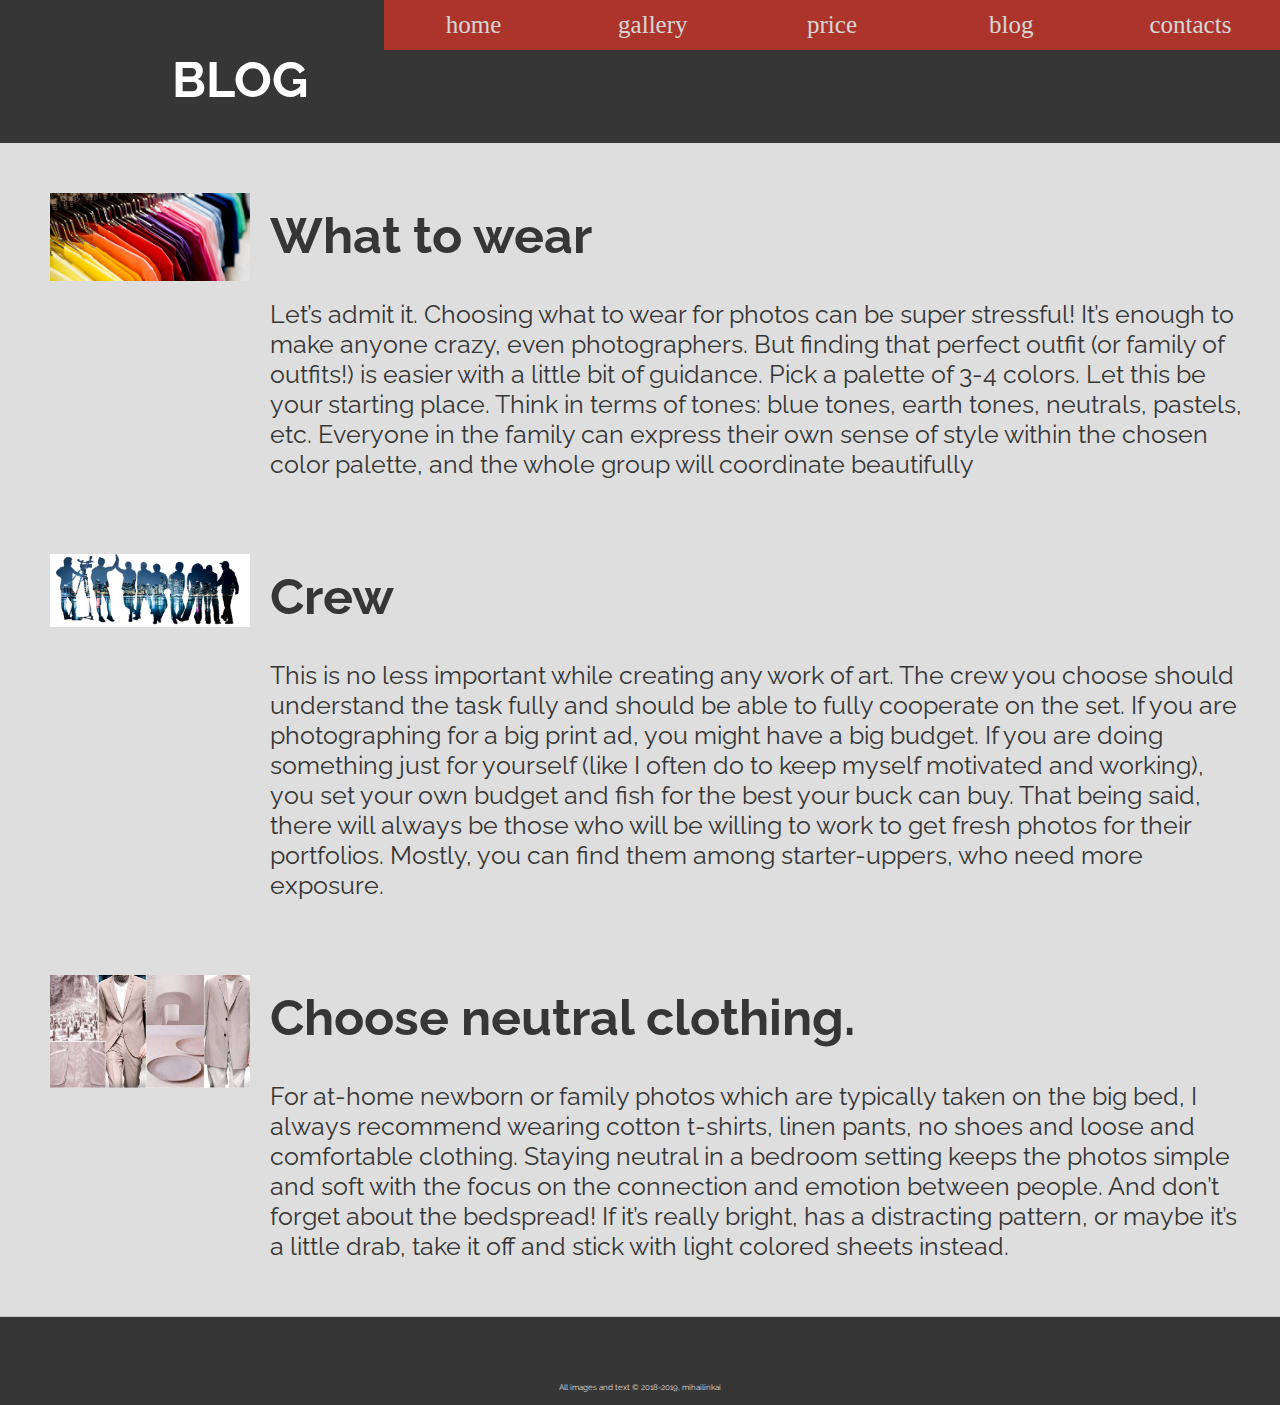
<file: articles.html>
<!DOCTYPE html>
<html lang="en">
<head>
	<meta charset="UTF-8">
	<title>Articles</title>
	
	
	<link rel=stylesheet href="../css/project.css" type="text/css">
	
		<!--	ШРИФТЫ-->
	<link href="https://fonts.googleapis.com/css?family=Raleway" rel="stylesheet">

	<!-- для вставки иконок -->
	<link rel="stylesheet" href="https://use.fontawesome.com/releases/v5.8.1/css/all.css" integrity="sha384-50oBUHEmvpQ+1lW4y57PTFmhCaXp0ML5d60M1M7uH2+nqUivzIebhndOJK28anvf" crossorigin="anonymous">

	
</head>
<body>
	

	
		<header>

		<!--NAVIGATION MENU-->
<nav>

<div class="logo">
  <i class="fas fa-camera"></i>
  </div>
<div class="nav">
  <ul>
	  <li><a href="index.html" target="_self">home</a></li>
  <li><a href="index.html#gallery">gallery</a>
    <ul class="dropdown1">
      <li><a href="project1.html">portraits</a></li>
      <li><a href="project1.html">fashion</a></li>
      <li><a href="project1.html">love-story
 </a></li>
      <li><a href="project1.html">wedding</a></li>
      
    </ul>   
  </li>
  <li><a href="index.html#hot-price">price</a></li>
  <li><a href="articles.html">blog</a></li>
  <li><a href="contact.html">contacts</a></li>
</ul>
 
  </div>
 
</nav>
<div class="title">
<h1>BLOG</h1>
</div>
	</header>

<!--
.....
MAIN-BLOG
....
-->
<section class="blog-articles">
	
	
<!--	art1-->
	<div class="blog-article blog-art1">
	<div>
		<img src="img/clothes.jpg">
		
	</div>
	
	<span>
	<h1> What to wear</h1>
		<p>
			Let’s admit it. Choosing what to wear for photos can be super stressful! It’s enough to make anyone crazy, even photographers. But finding that perfect outfit (or family of outfits!) is easier with a little bit of guidance.
					Pick a palette of 3-4 colors. Let this be your starting place. Think in terms of tones: blue tones, earth tones, neutrals, pastels, etc. Everyone in the family can express their own sense of style within the chosen color palette, and the whole group will coordinate beautifully
		</p>
		
	</span>

<!--	art2-->
	
			</div>
	
	<div class="blog-article blog-art2">
	<div>
		<img src="img/crew.jpg">
		
	</div>
	
	<span>
	
	<h1>Crew</h1>
		<p>
		
						This is no less important while creating any work of art. The crew you choose should understand the task fully and should be able to fully cooperate on the set. If you are photographing for a big print ad, you might have a big budget. If you are doing something just for yourself (like I often do to keep myself motivated and working), you set your own budget and fish for the best your buck can buy. That being said, there will always be those who will be willing to work to get fresh photos for their portfolios. Mostly, you can find them among starter-uppers, who need more exposure.
		</p>
		
	</span>
	
	</div>
	
	
<!--	art3-->

<div class="blog-article blog-art3">
	
	
	<div>
		<img src="img/n-clothes.jpg">
		
	</div>
	
	<span>
	<h1>Choose neutral clothing.</h1>
		<p>
			For at-home newborn or family photos which are typically taken on the big bed, I always recommend wearing cotton t-shirts, linen pants, no shoes and loose and comfortable clothing. Staying neutral in a bedroom setting keeps the photos simple and soft with the focus on the connection and emotion between people. And don’t forget about the bedspread! If it’s really bright, has a distracting pattern, or maybe it’s a little drab, take it off and stick with light colored sheets instead.
		</p>
		
	</span>
	</div>
	</section>
	
	

<!--
....
	FOOTER
	........
-->

	
		<footer>
	
	
			<!--					иконки соцсети -->
			<div class="social-links">
				<ul class="links">
					<li>

						<!-- _blank стр в новом окне> -->
						<a class="social-link-ig" href="#" target="_blank">
							<i class="fab fa-instagram"></i>
						</a>
					</li>

					<li>
						<a class="social-link-vk" href="#" target="_blank">
							<i class="fab fa-vk"></i>
						</a>
					</li>
					<li>
						<a class="social-link-github" href="#" target="_blank">
							<i class="fab fa-github"></i>
						</a>
					</li>
					<li>
						<a class="social-link-telegramm" href="#" target="_blank">
							<i class="fab fa-telegram-plane"></i>
						</a>
					</li>
				</ul>
			</div>

		

		
			
			
		<p>All images and text &copy; 2018-2019, mihailinkai</p>	
		
	
</footer>




</body>
</html>
</file>
<file: css/project.css>
body {


	
	
	background-color: #363636;
	margin: 0px;
	padding: 0px;
	font-size: 25px;
	font-family: 'Raleway', sans-serif;
	
	color: #fff;
	display: flex;
	flex-direction: column;


}





/*
...
HEADER
...
*/


header {
	text-align: center;
	padding: ;
	
	background: ;
	background-size: ;

}


header h1,
header p {

	margin-bottom: px;
	box-shadow: ;

}

header h1 {

	margin-top: ;
}


.title {
	
	margin-top: 50px;
	margin-right: 800px
}


/*Menu*/

nav * {
  margin: 0;
  padding: 0;
  box-sizing: border-box;
}

nav {
	position: fixed;
	z-index: 6;
	width: 100%;
	opacity: 0.8;
  display:flex;
  justify-content: space-between;
}
.nav {
  width: 70%;
  list-style: none;
}
.nav a {
  display: flex;
  align-items: center;
  justify-content: center;
  background: #cb3529;
  color: #fff;
  text-decoration: none;
  font-family: Poppins;
   height: 50px;
}

.nav a:hover {
  background: tomato;
}

.nav ul {
  list-style: none;
  display: flex;
}

.nav ul li {
  position: relative;
  width: 100%;
  text-align: center;
}

.nav li:hover .dropdown1 > li {
  display:block;
  top: 0;  
}

.dropdown1 li {
  display: none;
  position: relative;
}

.dropdown1 {
  position: absolute;
  display: flex;
  flex-direction: column;
  width: 100%;
}



.dropdown1 li:hover {
  display: block;
  top: 0;
}


 


/*
......
MAIN
....
*/


.main {
	
	width:100%;
	height: ;
	margin: ;
	background: #dedede;
	display: flex;
	flex-direction: column;
	
	
}
.slides {
	
	align-self: center;
	width: 1000px;
}
.slides slide {
	position: relative;
	
	width: ;
	height: ;
}

.slides img {
	
	width: 500px;
	height: 500px;
}



.main-row {
	padding: 20px;
	grid-column: 1/4;
	grid-row: 2/3;
	display: grid;
	grid-auto-columns: 405px auto 405px;
	grid-auto-rows: px;

}

.persona-block {
	grid-column: 2/3;
	background: #363636;

}

.img-left {
	grid-column: 1/2;
	width: ;
	height: ;
	background-image: url(/img/img-l.jpg);
	background-size: 600px;
	background-repeat: no-repeat;
}

.img-right {
	grid-column: 3/4;
	width: ;
	height: ;
	background-image: url(/img/photo9.jpg);
	background-size: 410px;
}


.persona-block h5,
.persona-block h2 {
	text-transform: uppercase;
	text-align: center;
	padding: px;
	padding-top: ;
	margin: 5px;



}

.persona-block h5 {

	padding-top: 50px;
}

.persona-block p {

	font-size: 18px;
	text-align: center;
}



/*
 ...
FOOTER
.....
*/

footer {
	background-color: #363636;
	max-height: 150px;
	
	
}

/*icons*/


.social-links ul li {
	list-style-type: none;
	padding: 5px 20px;
	text-decoration: none;

}

.links a i {
	text-align: center;
	width: 40px;
	color: #fff;

}

.links {
	padding: 0;
	display: flex;
	justify-content: center;

}

.links a i:hover {
	background: #fff;
	color: #363636;
	box-shadow: 10px 0 10px rgba(0, 0, 0, 0.5);
	border-radius: 50px 0 0 50px;

	/*	тень*/

}
footer {
border-top: 0.5px solid silver;
	padding:auto;
	margin:0;
	
}

footer p {
	color:#dedede;
	font-size: 8px;
	text-align: center;
	padding:5px;
	
}


/*comman stylies for galleries*/


/*
...
PORTFOLIO
...
*/

.portfolio-row {
	margin-top: 30px;

	grid-row: 3/4;
	grid-column: 1/4;
}

.box {


	margin-left: 310px;
}

.title-main {

	text-align: center;
	font-size: 40px;
	opacity: 0.8
}

.portfolio-row hr {
	margin-left: 680px;
}




.portfolio-images .column-1 {

	margin-left: 80px;
	display: ;
}

.portfolio-images .column-2 {
	margin-left: 80px;
	display: ;
}

.img-block {
	padding: 30px;

	display: inline-block;
	position: relative;

}



.img-block h2,
.img-block span {
font-size: 15px;
	color: #fff;
	display: ;
	position: ;
	display: ;
	top: 100px;
	left: 55px;

}

.

.portfolio-row h5,
.portfolio-row h2 {
	text-transform: uppercase;
	text-align: center;
	margin: 5px;


}

.portfolio-images {
	
	width: ;
	height: ;
}


/*blog articles style*/
.blog-articles {
	
	
	background: #dedede;
	color: #363636;
}

.blog-articles .blog-article {
	
	display: flex;
	margin: 30px;
	
}
.blog-article img {
	
	margin: 20px;
	max-width: 200px;
}
</file>
